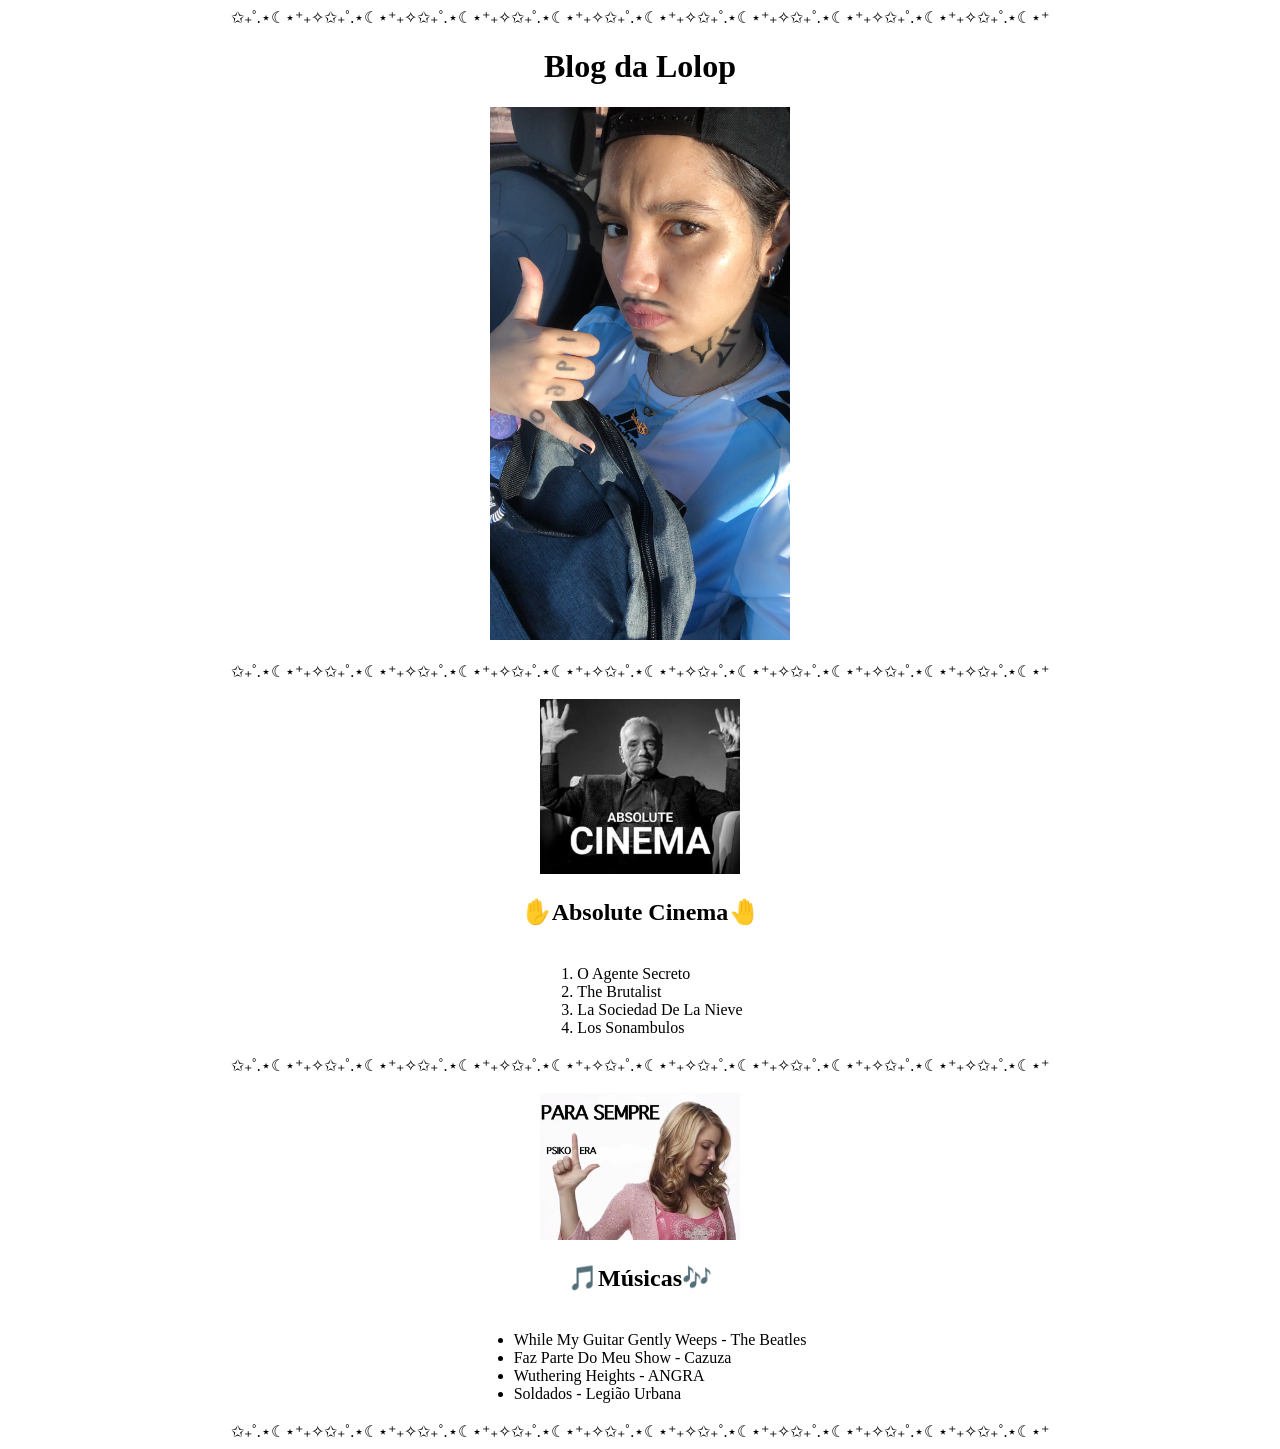
<file: index.html>
<!DOCTYPE html>
<html lang="pt-BR">
<head>
    <meta charset="UTF-8">
    <meta name="viewport" content="width=device-width, initial-scale=1.0">
    <title>Blog da Lolop</title>
</head>
<body>
    <center> 
    ✩₊˚.⋆☾⋆⁺₊✧✩₊˚.⋆☾⋆⁺₊✧✩₊˚.⋆☾⋆⁺₊✧✩₊˚.⋆☾⋆⁺₊✧✩₊˚.⋆☾⋆⁺₊✧✩₊˚.⋆☾⋆⁺₊✧✩₊˚.⋆☾⋆⁺₊✧✩₊˚.⋆☾⋆⁺₊✧✩₊˚.⋆☾⋆⁺
</center>

 <center>
    <h1>Blog da Lolop</h1>
    <img src=Chavosao.jpg alt="slk pae" width="300">
    
</center> 
<br>
<center> 
    ✩₊˚.⋆☾⋆⁺₊✧✩₊˚.⋆☾⋆⁺₊✧✩₊˚.⋆☾⋆⁺₊✧✩₊˚.⋆☾⋆⁺₊✧✩₊˚.⋆☾⋆⁺₊✧✩₊˚.⋆☾⋆⁺₊✧✩₊˚.⋆☾⋆⁺₊✧✩₊˚.⋆☾⋆⁺₊✧✩₊˚.⋆☾⋆⁺
</center>

<center>
    <br>
    <img src=absolutecinema.jpg alt="*.*" width="200">
</center>
<center><h2>✋Absolute Cinema🤚</h2></center>
    <table align="center">
        <tr>
            <td align="left">
                <ol>
                    <li>O Agente Secreto</li>
                    <li>The Brutalist</li>
                    <li>La Sociedad De La Nieve</li>
                    <li>Los Sonambulos</li>
                </ol>
            </td>
        </tr>
    </table>

<center> 
    ✩₊˚.⋆☾⋆⁺₊✧✩₊˚.⋆☾⋆⁺₊✧✩₊˚.⋆☾⋆⁺₊✧✩₊˚.⋆☾⋆⁺₊✧✩₊˚.⋆☾⋆⁺₊✧✩₊˚.⋆☾⋆⁺₊✧✩₊˚.⋆☾⋆⁺₊✧✩₊˚.⋆☾⋆⁺₊✧✩₊˚.⋆☾⋆⁺
</center>

<center>
    <br>
    <img src=psikolera.jpg alt="oi eloy te amo" width="200">
</center>
<center>  <center><h2>🎵Músicas🎶</h2></center>
    <table align="center">
        <tr>
            <td align="left">
                <ul>
                    <li>While My Guitar Gently Weeps - The Beatles</li>
                    <li>Faz Parte Do Meu Show - Cazuza</li>
                    <li>Wuthering Heights - ANGRA</li>
                    <li>Soldados - Legião Urbana</li>
                </ul>
            </td>
        </tr>
    </table>

<center> 
    ✩₊˚.⋆☾⋆⁺₊✧✩₊˚.⋆☾⋆⁺₊✧✩₊˚.⋆☾⋆⁺₊✧✩₊˚.⋆☾⋆⁺₊✧✩₊˚.⋆☾⋆⁺₊✧✩₊˚.⋆☾⋆⁺₊✧✩₊˚.⋆☾⋆⁺₊✧✩₊˚.⋆☾⋆⁺₊✧✩₊˚.⋆☾⋆⁺
</center>

</body>
</html>
</file>
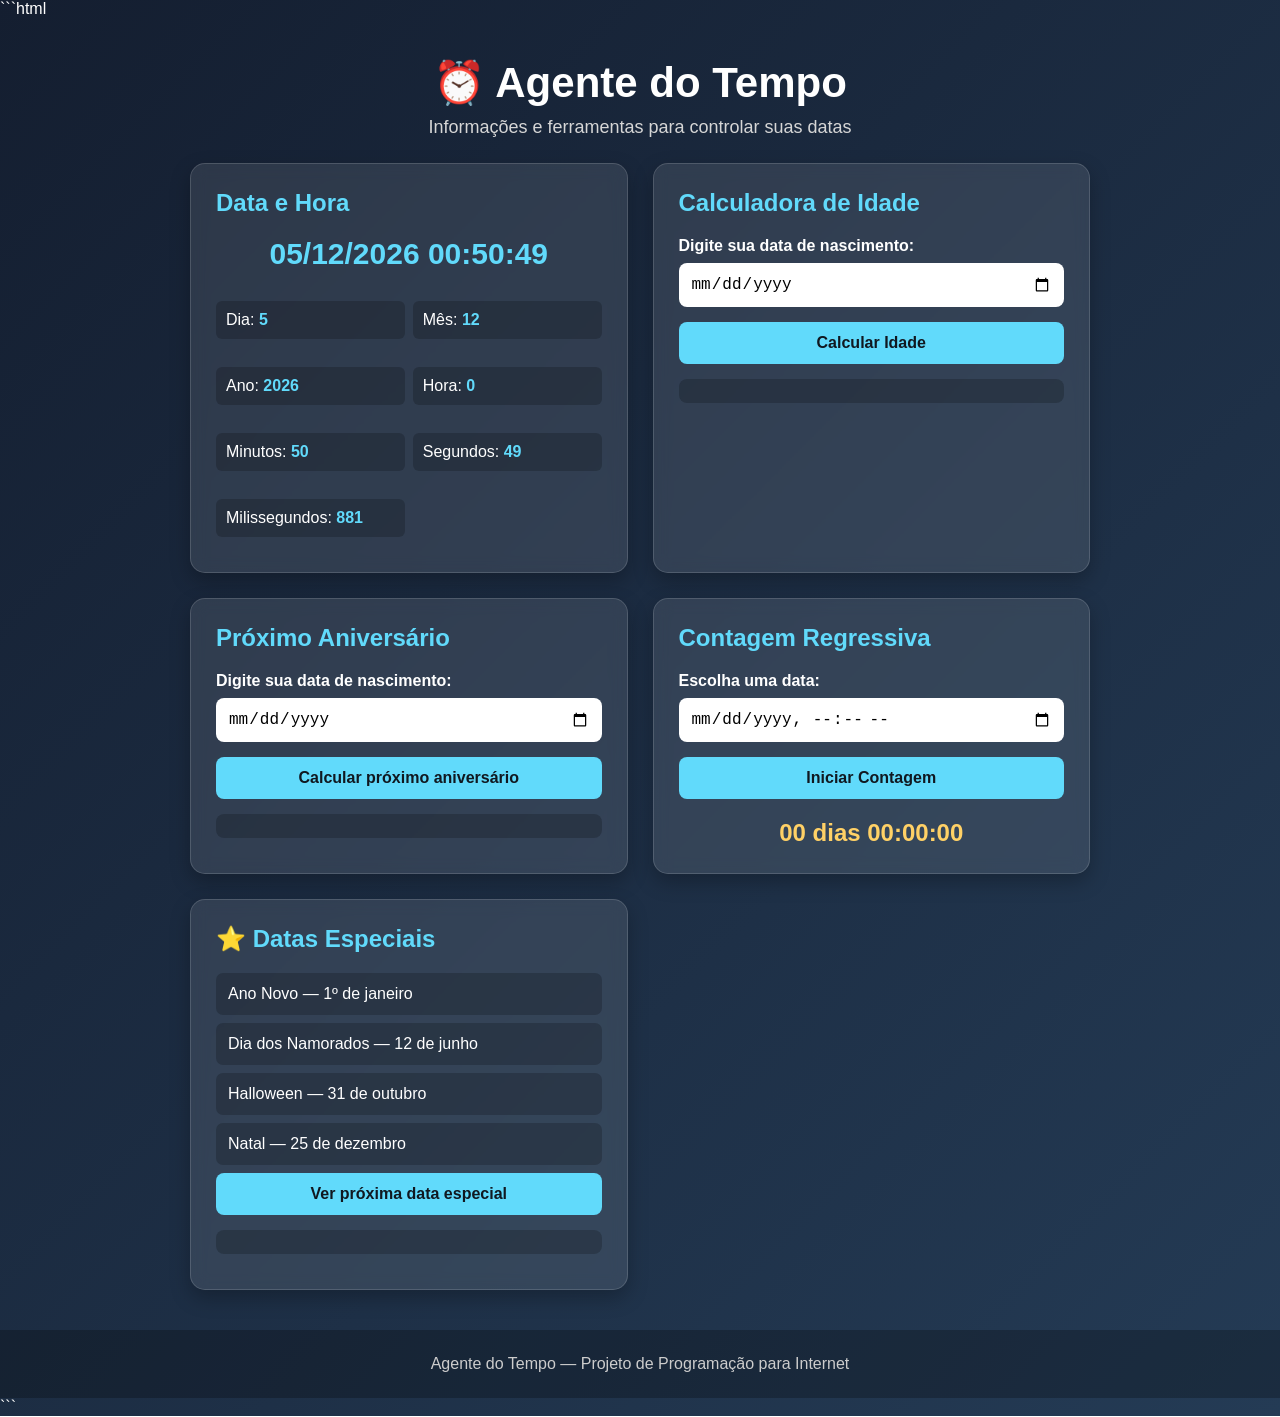
<file: AgenteDoTempo/index.html>
```html
<!DOCTYPE html>

<html lang="pt-BR">
<head>
    <meta charset="UTF-8">
    <meta name="viewport" content="width=device-width, initial-scale=1.0">
    <title>Agente do Tempo</title>
    <link rel="stylesheet" href="style.css">
</head>

<body>

    <header>
        <h1>⏰ Agente do Tempo</h1>
        <p>Informações e ferramentas para controlar suas datas</p>
    </header>

    <main>

        
        <section class="card">
            <h2>Data e Hora</h2>

            <div id="relogio" class="relogio">
                00/00/0000 00:00:00
            </div>

            <div class="dados-data">
                <p>Dia: <span id="dia">--</span></p>
                <p>Mês: <span id="mes">--</span></p>
                <p>Ano: <span id="ano">----</span></p>
                <p>Hora: <span id="hora">--</span></p>
                <p>Minutos: <span id="minutos">--</span></p>
                <p>Segundos: <span id="segundos">--</span></p>
                <p>Milissegundos: <span id="milissegundos">---</span></p>
            </div>
        </section>


        <section class="card">
            <h2>Calculadora de Idade</h2>

            <label for="nascimento">Digite sua data de nascimento:</label>
            <input type="date" id="nascimento">

            <button onclick="calcularIdade()">Calcular Idade</button>

            <p id="resultadoIdade"></p>
        </section>


        <section class="card">
            <h2>Próximo Aniversário</h2>

            <label for="dataAniversario">Digite sua data de nascimento:</label>
            <input type="date" id="dataAniversario">

            <button onclick="proximoAniversario()">
                Calcular próximo aniversário
            </button>

            <p id="resultadoAniversario"></p>
        </section>



        <section class="card">
            <h2>Contagem Regressiva</h2>

            <label for="dataContagem">Escolha uma data:</label>
            <input type="datetime-local" id="dataContagem">

            <button onclick="iniciarContagem()">
                Iniciar Contagem
            </button>

            <div id="contador" class="contador">
                00 dias 00:00:00
            </div>
        </section>


     
        <section class="card">
            <h2>⭐ Datas Especiais</h2>

            <ul>
                <li>Ano Novo — 1º de janeiro</li>
                <li>Dia dos Namorados — 12 de junho</li>
                <li>Halloween — 31 de outubro</li>
                <li>Natal — 25 de dezembro</li>
            </ul>

            <button onclick="mostrarDatasEspeciais()">
                Ver próxima data especial
            </button>

            <p id="resultadoEspecial"></p>
        </section>

    </main>

    <footer>
        <p>Agente do Tempo — Projeto de Programação para Internet</p>
    </footer>

    <script src="script.js"></script>
</body>
</html>
```
</file>
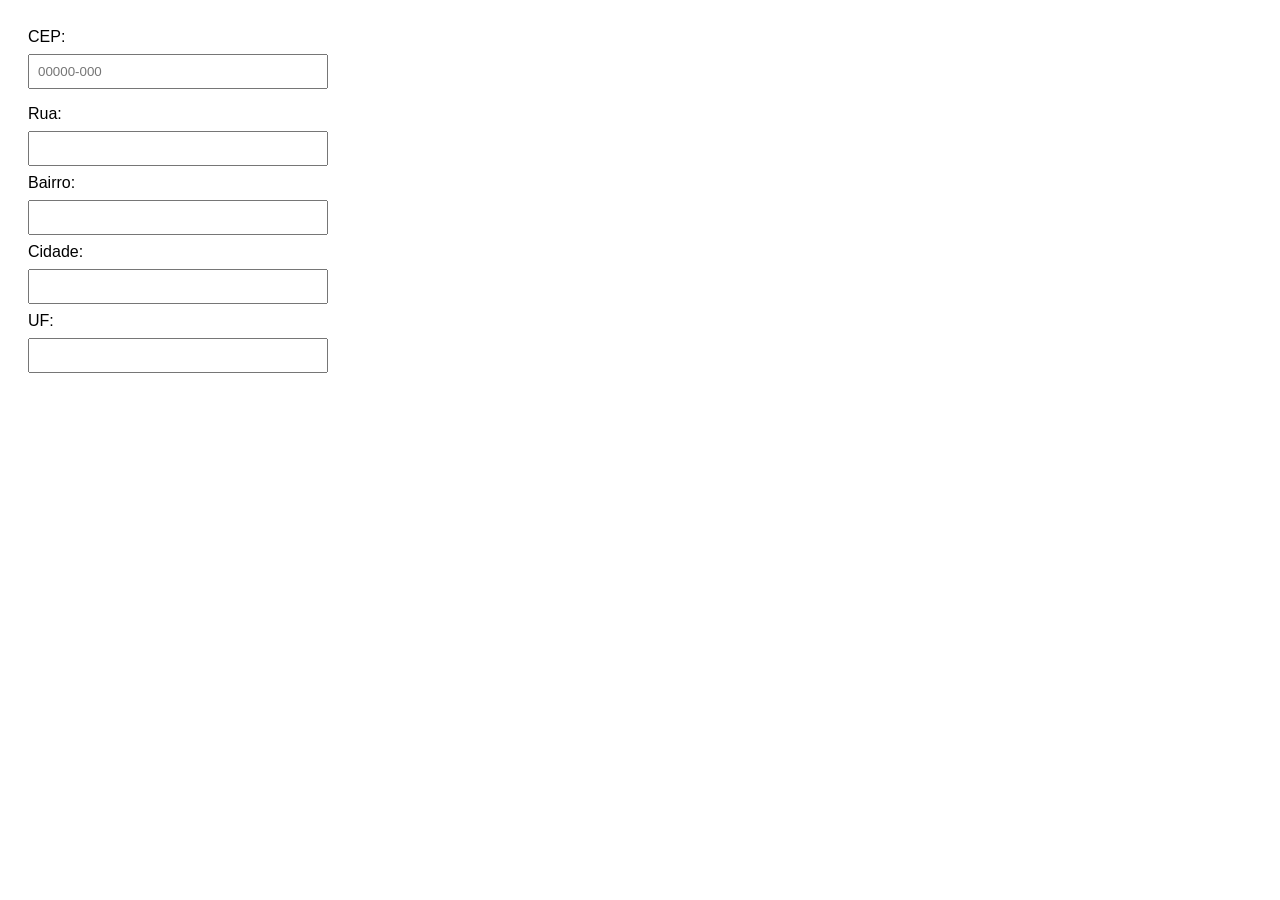
<file: apiviacepatv/index.html>
<!DOCTYPE html>
<html lang="pt-BR">
<head>
  <meta charset="UTF-8">
  <title>Busca CEP</title>
  <link rel="stylesheet" href="style.css">
</head>
<body>

  <form>
    <label>CEP:</label>
    <input type="text" id="cep" placeholder="00000-000" maxlength="9">
    <span id="erro"></span>

    <label>Rua:</label>
    <input type="text" id="logradouro">

    <label>Bairro:</label>
    <input type="text" id="bairro">

    <label>Cidade:</label>
    <input type="text" id="cidade">

    <label>UF:</label>
    <input type="text" id="uf">
  </form>

  <script src="script.js"></script>
</body>
</html>
</file>
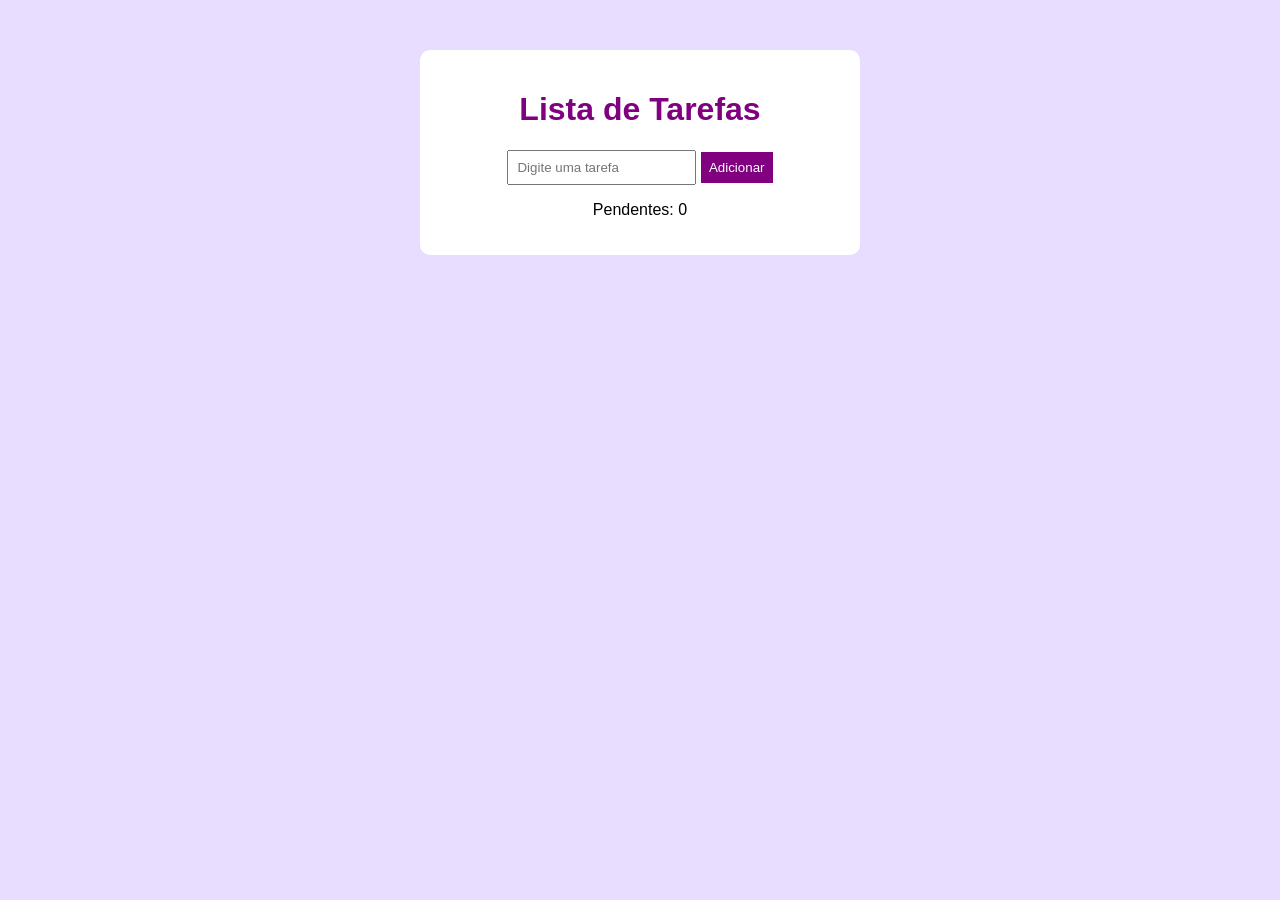
<file: To-DoList/index.html>
<!DOCTYPE html>
<html lang="pt-BR">
<head>
    <meta charset="UTF-8">
    <title>Lista de Tarefas</title>
    <link rel="stylesheet" href="style.css">
</head>
<body>

    <div class="container">
        <h1>Lista de Tarefas</h1>

        <input type="text" id="taskInput" placeholder="Digite uma tarefa">
        <button id="addBtn">Adicionar</button>

        <p id="contador">Pendentes: 0</p>

        <ul id="taskList"></ul>
    </div>

    <script src="script.js"></script>

</body>
</html>
</file>
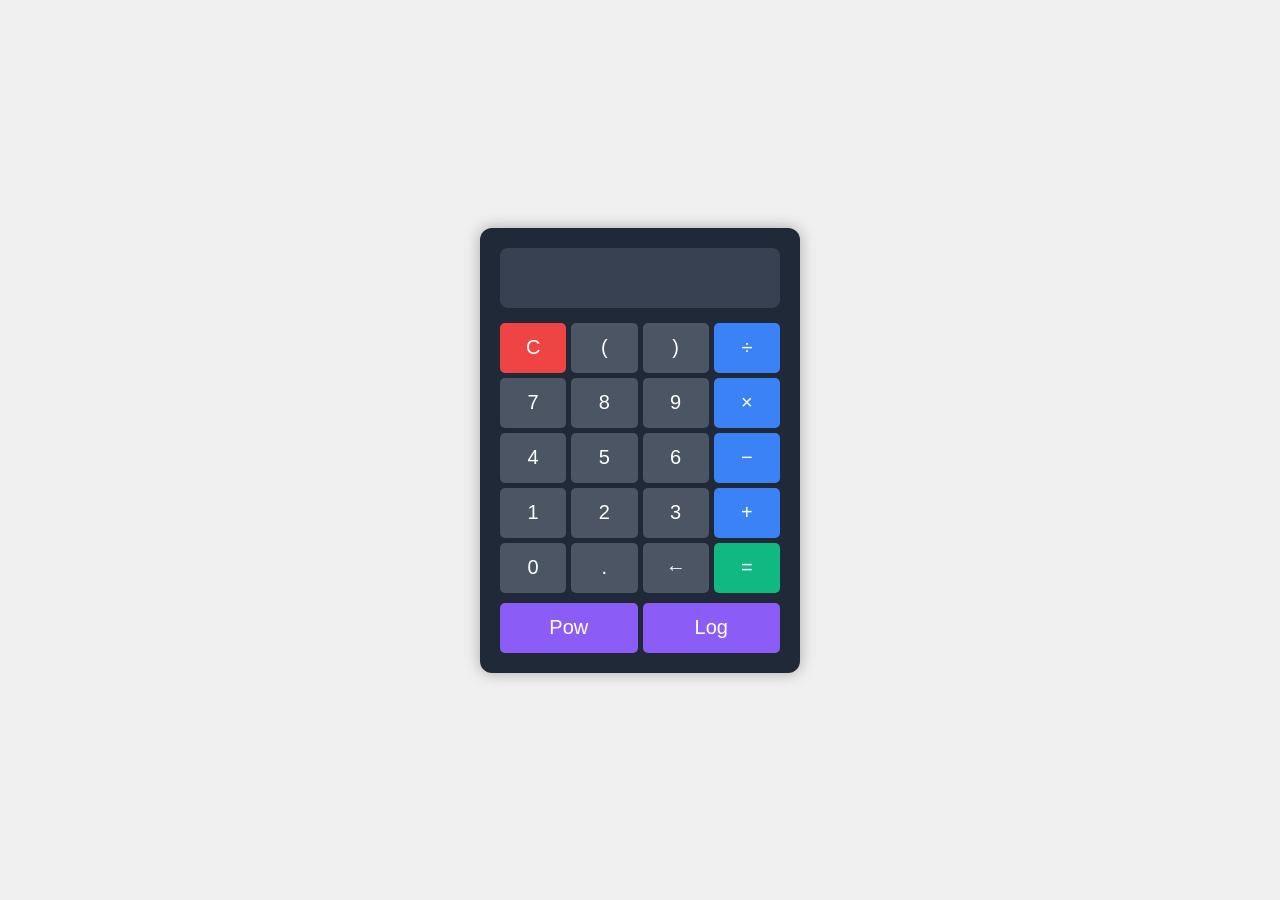
<file: 2BI/Calculadora/index.html>
<!DOCTYPE html>
<html lang="pt-BR">
<head>
    <meta charset="UTF-8">
    <meta name="viewport" content="width=device-width, initial-scale=1.0">
    <title>Calculadora</title>
    <link rel="stylesheet" href="style.css">
</head>
<body>

<div class="calculadora">
    <input type="text" id="display" readonly>

    <div class="botoes">
        <button class="limpar" onclick="limpar()">C</button>
        <button onclick="adicionar('(')">(</button>
        <button onclick="adicionar(')')">)</button>
        <button class="operador" onclick="adicionar('/')">÷</button>

        <button onclick="adicionar('7')">7</button>
        <button onclick="adicionar('8')">8</button>
        <button onclick="adicionar('9')">9</button>
        <button class="operador" onclick="adicionar('*')">×</button>

        <button onclick="adicionar('4')">4</button>
        <button onclick="adicionar('5')">5</button>
        <button onclick="adicionar('6')">6</button>
        <button class="operador" onclick="adicionar('-')">−</button>

        <button onclick="adicionar('1')">1</button>
        <button onclick="adicionar('2')">2</button>
        <button onclick="adicionar('3')">3</button>
        <button class="operador" onclick="adicionar('+')">+</button>

        <button onclick="adicionar('0')">0</button>
        <button onclick="adicionar('.')">.</button>
        <button onclick="apagar()">←</button>
        <button class="igual" onclick="calcular()">=</button>
    </div>

    <div class="funcoes">
        <button onclick="potencia()">Pow</button>
        <button onclick="logaritmo()">Log</button>
    </div>
</div>

<script src="script.js"></script>

</body>
</html>
</file>
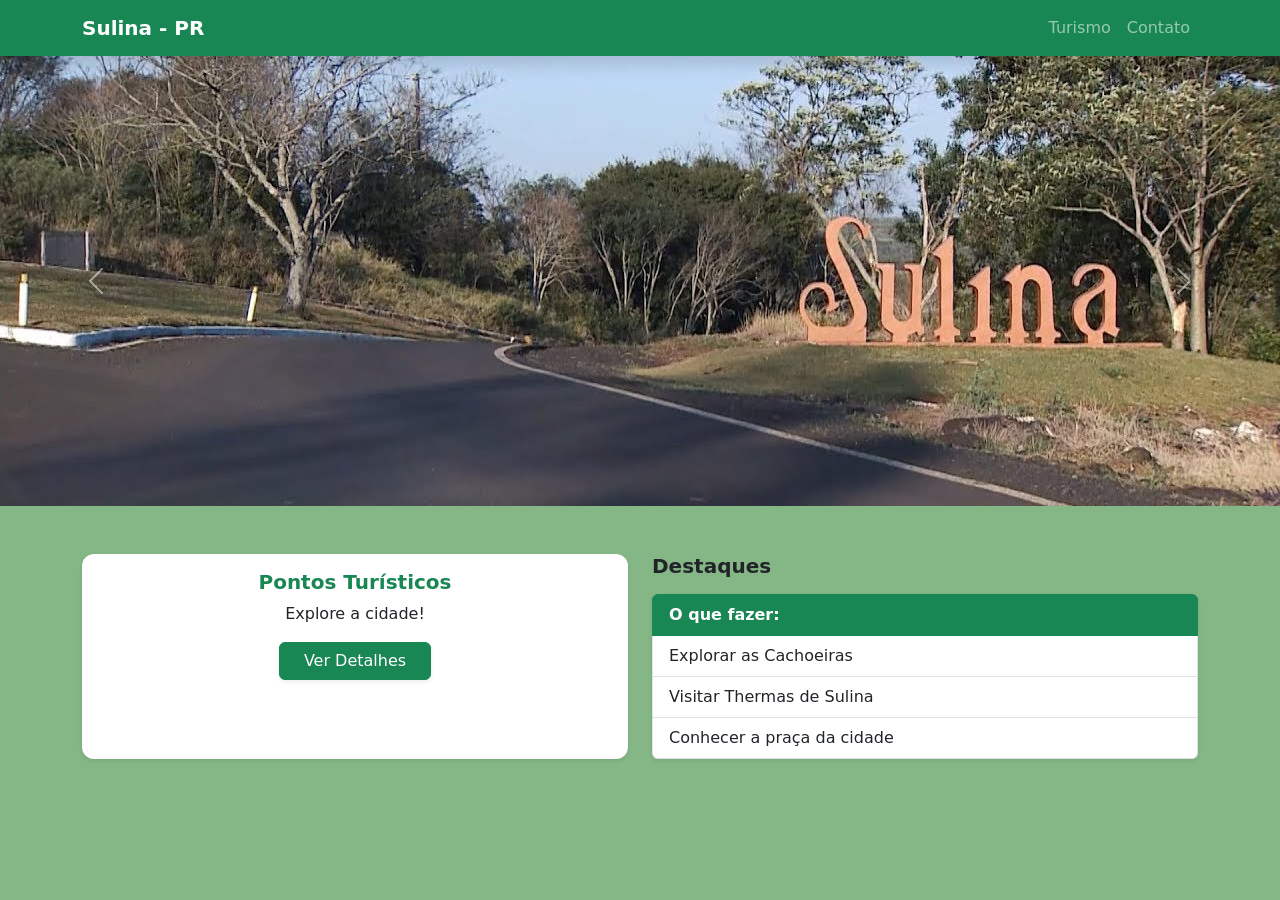
<file: 2BI/PontosTuristicosEmSulina/index.html>
<!DOCTYPE html>
<html lang="pt-br">
<head>
    <meta charset="UTF-8">
    <meta name="viewport" content="width=device-width, initial-scale=1.0">
    <title>Turismo Sulina - PR</title>
    <link href="https://cdn.jsdelivr.net/npm/bootstrap@5.3.0/dist/css/bootstrap.min.css" rel="stylesheet">
    <link rel="stylesheet" href="style.css">
</head>
<body>

    <nav class="navbar navbar-expand-lg navbar-dark bg-success shadow">
        <div class="container">
            <a class="navbar-brand fw-bold" href="#">Sulina - PR</a>
            <button type="button" class="navbar-toggler" data-bs-toggle="collapse" data-bs-target="#menu" aria-label="Abrir menu">
                <span class="navbar-toggler-icon"></span>
            </button>
            <div class="collapse navbar-collapse" id="menu">
                <ul class="navbar-nav ms-auto">
                    <li class="nav-item"><a class="nav-link" href="#turismo">Turismo</a></li>
                    <li class="nav-item"><a class="nav-link" href="#contato">Contato</a></li>
                </ul>
            </div>
        </div>
    </nav>

    <div id="bannerSulina" class="carousel slide" data-bs-ride="carousel">
        <div class="carousel-inner">
            <div class="carousel-item active">
                <img src="sulina.jpg" class="d-block w-100 carousel-img" alt="Sulina">
            </div>
            <div class="carousel-item">
                <img src="thermassulina.jpg" class="d-block w-100 carousel-img" alt="Thermas">
            </div>
            <div class="carousel-item">
                <img src="rota_das_cachoeiras.jpg" class="d-block w-100 carousel-img" alt="Cachoeiras">
            </div>
            <div class="carousel-item">
                <img src="praca_municipal_2.jpg" class="d-block w-100 carousel-img" alt="Praça">
            </div>
        </div>
        <button type="button" class="carousel-control-prev" data-bs-target="#bannerSulina" data-bs-slide="prev" aria-label="Anterior">
            <span class="carousel-control-prev-icon"></span>
        </button>
        <button type="button" class="carousel-control-next" data-bs-target="#bannerSulina" data-bs-slide="next" aria-label="Próximo">
            <span class="carousel-control-next-icon"></span>
        </button>
    </div>

    <div class="container my-5" id="turismo">
        <div class="row g-4">
            
            <div class="col-md-6">
                <div class="card h-100 shadow-sm border-0">
                    <div class="card-body text-center">
                        <h5 class="card-title fw-bold text-success">Pontos Turísticos</h5>
                        <p class="card-text">Explore a cidade!</p>
                        <button type="button" class="btn btn-success px-4 shadow-sm">Ver Detalhes</button>
                    </div>
                </div>
            </div>

            <div class="col-md-6">
                <h5 class="mb-3 fw-bold">Destaques</h5>
                <div class="list-group shadow-sm">
                    <span class="list-group-item active bg-success border-success fw-bold">O que fazer:</span>
                    <a href="#" class="list-group-item list-group-item-action">Explorar as Cachoeiras</a>
                    <a href="#" class="list-group-item list-group-item-action">Visitar Thermas de Sulina</a>
                    <a href="#" class="list-group-item list-group-item-action">Conhecer a praça da cidade</a>
                </div>
            </div>

        </div> </div> <script src="https://cdn.jsdelivr.net/npm/bootstrap@5.3.0/dist/js/bootstrap.bundle.min.js"></script>
</body>
</html>
</file>
<file: AgenteDoTempo/style.css>
* {
    margin: 0;
    padding: 0;
    box-sizing: border-box;
}

body {
    font-family: Arial, Helvetica, sans-serif;
    background: linear-gradient(135deg, #141e30, #243b55);
    color: #ffffff;
    min-height: 100vh;
}

header {
    text-align: center;
    padding: 40px 20px 25px;
}

header h1 {
    font-size: 42px;
    margin-bottom: 10px;
}

header p {
    color: #d6d6d6;
    font-size: 18px;
}

main {
    width: 90%;
    max-width: 900px;
    margin: auto;

    display: grid;
    grid-template-columns: repeat(2, 1fr);
    gap: 25px;

    padding-bottom: 40px;
}

.card {
    background: rgba(255, 255, 255, 0.10);
    border: 1px solid rgba(255, 255, 255, 0.15);
    border-radius: 15px;
    padding: 25px;

    box-shadow: 0 8px 20px rgba(0, 0, 0, 0.25);
    backdrop-filter: blur(8px);
}

.card h2 {
    margin-bottom: 20px;
    color: #61dafb;
}

.card p {
    margin: 10px 0;
}

label {
    display: block;
    margin-bottom: 8px;
    font-weight: bold;
}

input {
    width: 100%;
    padding: 12px;

    border: none;
    border-radius: 8px;

    margin-bottom: 15px;

    font-size: 16px;
}

button {
    width: 100%;
    padding: 12px;

    border: none;
    border-radius: 8px;

    background: #61dafb;
    color: #101820;

    font-size: 16px;
    font-weight: bold;

    cursor: pointer;

    transition: 0.3s;
}

button:hover {
    background: #21a1f1;
    color: white;
    transform: scale(1.02);
}

.relogio {
    text-align: center;

    font-size: 30px;
    font-weight: bold;

    color: #61dafb;

    margin-bottom: 20px;
}

.dados-data {
    display: grid;
    grid-template-columns: repeat(2, 1fr);
    gap: 8px;
}

.dados-data p {
    background: rgba(0, 0, 0, 0.2);
    padding: 10px;
    border-radius: 6px;
}

.dados-data span {
    color: #61dafb;
    font-weight: bold;
}

.contador {
    margin-top: 20px;

    text-align: center;

    font-size: 24px;
    font-weight: bold;

    color: #ffd166;
}

ul {
    list-style: none;
}

li {
    background: rgba(0, 0, 0, 0.2);

    padding: 12px;
    margin-bottom: 8px;

    border-radius: 7px;
}

#resultadoIdade,
#resultadoAniversario,
#resultadoEspecial {
    margin-top: 15px;

    padding: 12px;

    background: rgba(0, 0, 0, 0.2);

    border-radius: 8px;

    color: #ffd166;
}

footer {
    text-align: center;

    padding: 25px;

    background: rgba(0, 0, 0, 0.25);

    color: #cccccc;
}




@media (max-width: 700px) {

    main {
        grid-template-columns: 1fr;
    }

    header h1 {
        font-size: 32px;
    }

    .dados-data {
        grid-template-columns: 1fr;
    }

    .relogio {
        font-size: 24px;
    }
}
</file>
<file: apiviacepatv/style.css>
body {
  font-family: sans-serif;
  padding: 20px;
}

form {
  max-width: 300px;
  display: flex;
  flex-direction: column;
  gap: 8px;
}

input {
  padding: 8px;
}

#erro {
  color: red;
  font-size: 12px;
}
</file>
<file: To-DoList/style.css>
body {
    font-family: Arial, sans-serif;
    background-color: #e9ddff;
    text-align: center;
}

.container {
    width: 400px;
    margin: auto;
    margin-top: 50px;
    background-color: white;
    padding: 20px;
    border-radius: 10px;
}

h1 {
    color: purple;
}

input {
    padding: 8px;
}

button {
    padding: 8px;
    background-color: purple;
    color: white;
    border: none;
    cursor: pointer;
}

li {
    margin: 10px;
}

.completed {
    text-decoration: line-through;
    color: gray;
}
</file>
<file: 2BI/Calculadora/style.css>
*{
    margin:0;
    padding:0;
    box-sizing:border-box;
    font-family:Arial, Helvetica, sans-serif;
}

body{
    background:#f0f0f0;
    display:flex;
    justify-content:center;
    align-items:center;
    height:100vh;
}

.calculadora{
    background:#1f2937;
    padding:20px;
    border-radius:12px;
    width:320px;
    box-shadow:0 0 15px rgba(0,0,0,0.3);
}

#display{
    width:100%;
    height:60px;
    margin-bottom:15px;
    border:none;
    border-radius:8px;
    background:#374151;
    color:white;
    font-size:24px;
    text-align:right;
    padding:10px;
}

.botoes{
    display:grid;
    grid-template-columns:repeat(4,1fr);
    gap:5px;
}

button{
    height:50px;
    border:none;
    border-radius:5px;
    background:#4b5563;
    color:white;
    font-size:20px;
    cursor:pointer;
}

button:hover{
    opacity:0.9;
}

.operador{
    background:#3b82f6;
}

.limpar{
    background:#ef4444;
}

.igual{
    background:#10b981;
}

.funcoes{
    margin-top:10px;
    display:grid;
    grid-template-columns:1fr 1fr;
    gap:5px;
}

.funcoes button{
    background:#8b5cf6;
}
</file>
<file: 2BI/PontosTuristicosEmSulina/style.css>
.carousel-img {
    height: 450px;
    object-fit: cover;
}

body {
    background-color: #85b685;
}

.card {
    border-radius: 12px;
    border: none;
}

.navbar {
    z-index: 1000;
}
</file>
